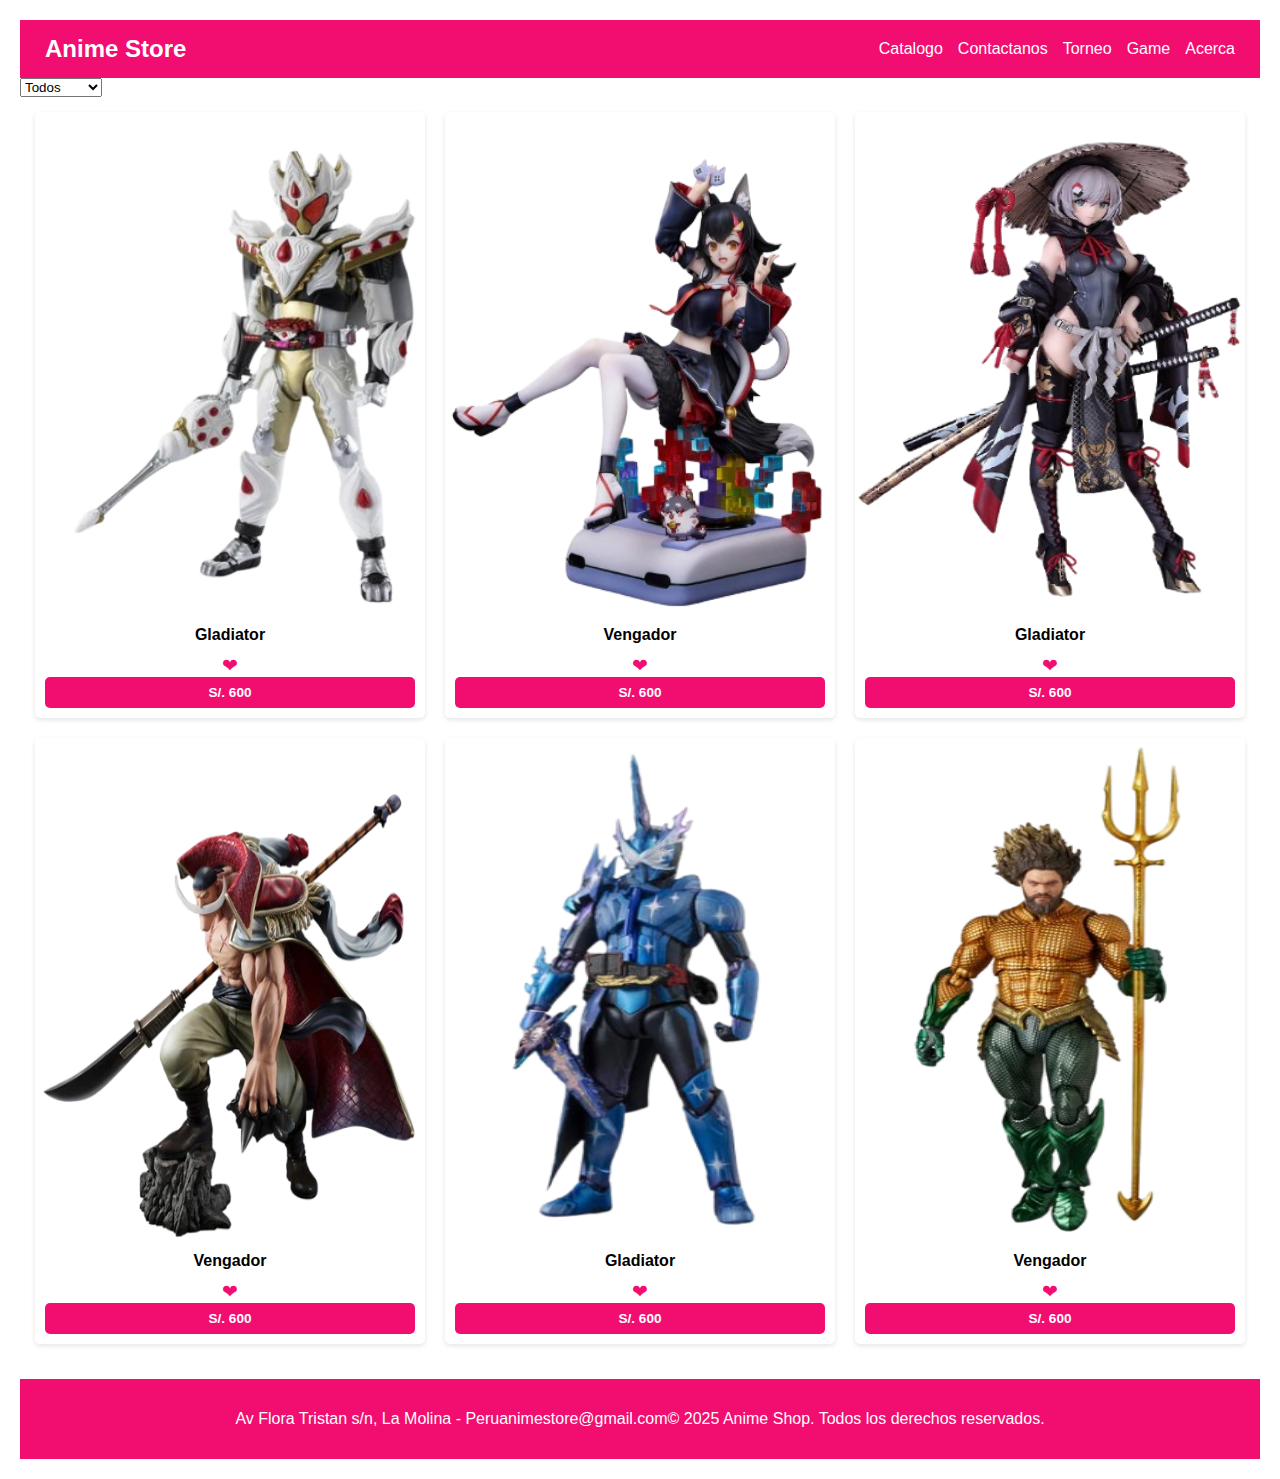
<file: index.html>
<!DOCTYPE html>
<html>
  <head>
    <title>Anime Store</title>
    <link rel="stylesheet" href="css/styles.css" />
  </head>
  <body>
    <div class="store-container">
      <nav class="navbar">
        <h1 class="navbar-title">Anime Store</h1>
        <button class="hamburger" aria-label="Toggle menu">&#9776;</button>
        <ul class="navitems">
          <li><a href="index.html">Catalogo</a></li>
          <li><a href="contacto.html">Contactanos</a></li>
          <li><a href="torneo.html">Torneo</a></li>
          <li><a href="game.html">Game</a></li>
          <li><a href="#">Acerca</a></li>
        </ul>
      </nav>
      <aside class="sidebar">
        <select id="categoryFilter">
          <option value="all">Todos</option>
          <option value="gerrero">Guerreros</option>
          <option value="gerrera">Gerreras</option>
        </select>
      </aside>

      <div class="card-grid">
        <div class="card" data-category="gerrero">
          <img src="images/products/001.png" />
          <div class="title">
            <h5>Gladiator</h5>
          </div>
          <div class="favorite">❤</div>
          <div class="price">S/. 600</div>
        </div>
        <div class="card" data-category="gerrera">
          <img src="images/products/002.png" />
          <div class="title">
            <h5>Vengador</h5>
          </div>
          <div class="favorite">❤</div>
          <div class="price">S/. 600</div>
        </div>
        <div class="card" data-category="gerrera">
          <img src="images/products/003.png" />
          <div class="title">
            <h5>Gladiator</h5>
          </div>
          <div class="favorite">❤</div>
          <div class="price">S/. 600</div>
        </div>
        <div class="card" data-category="gerrero">
          <img src="images/products/004.png" />
          <div class="title">
            <h5>Vengador</h5>
          </div>
          <div class="favorite">❤</div>
          <div class="price">S/. 600</div>
        </div>
        <div class="card" data-category="gerrero">
          <img src="images/products/005.png" />
          <div class="title">
            <h5>Gladiator</h5>
          </div>
          <div class="favorite">❤</div>
          <div class="price">S/. 600</div>
        </div>
        <div class="card" data-category="gerrero">
          <img src="images/products/006.png" />
          <div class="title">
            <h5>Vengador</h5>
          </div>
          <div class="favorite">❤</div>
          <div class="price">S/. 600</div>
        </div>
      </div>

      <footer>
        <p>Av Flora Tristan s/n, La Molina - Peru</p>
        <p>animestore@gmail.com</p>
        <p>&copy; 2025 Anime Shop. Todos los derechos reservados.</p>
      </footer>
    </div>

    <script src="js/script.js"></script>
    <script src="js/cardfilter.js"></script>
  </body>
</html>
</file>
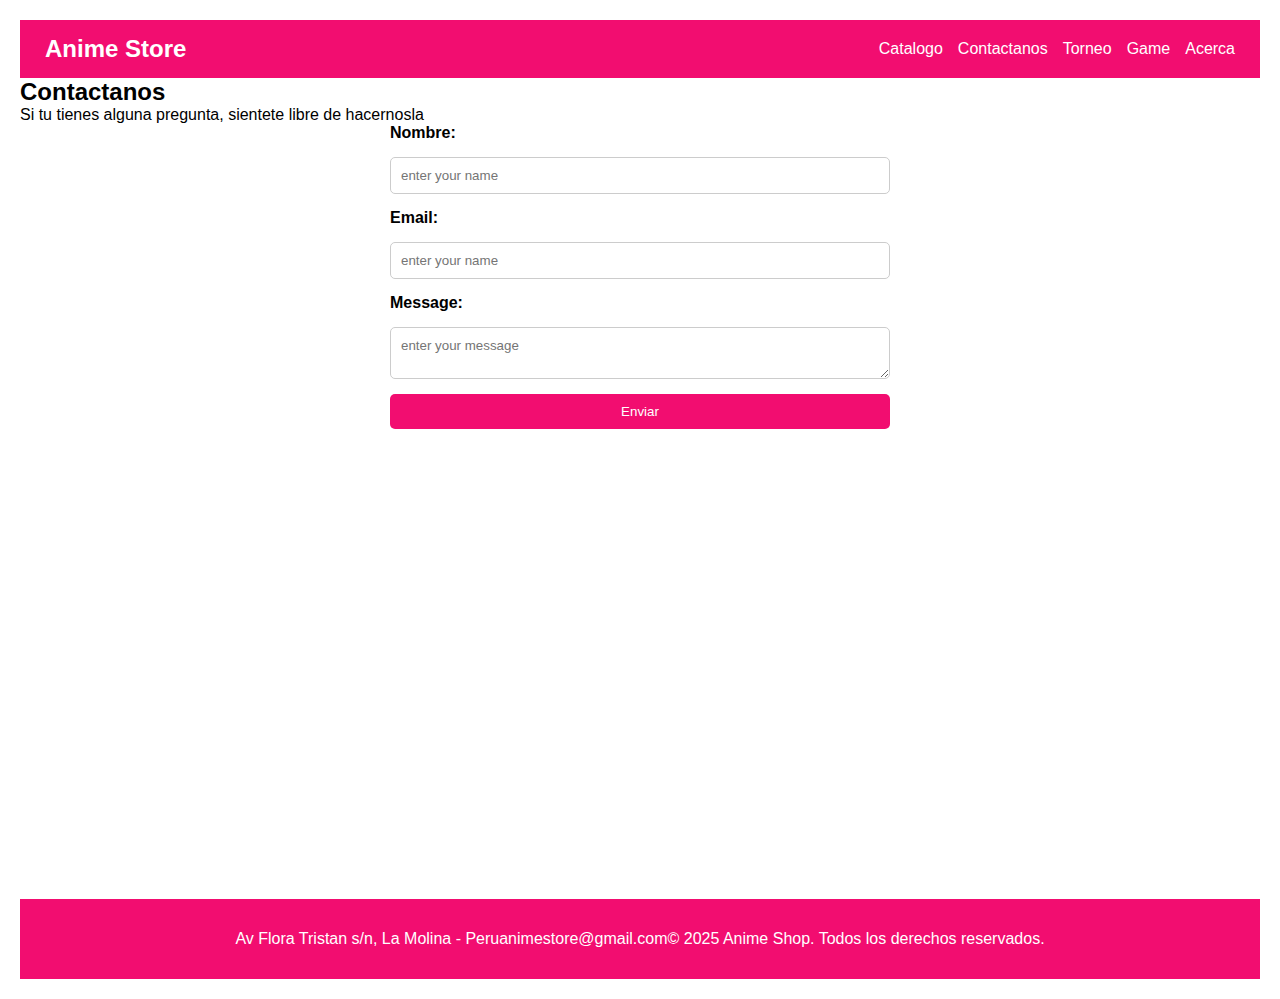
<file: contacto.html>
<!DOCTYPE html>
<html>
  <head>
    <title>Anime Store</title>
    <link rel="stylesheet" href="css/styles.css" />
    <link rel="stylesheet" href="css/contact.css" />

    <script type="text/javascript">
      function msg() {
        console.log("hello world js log");
        prompt("Your age?", "0");
      }
    </script>
  </head>
  <body>
    <div class="store-container">
      <nav class="navbar">
        <h1 class="navbar-title">Anime Store</h1>
        <button class="hamburger" aria-label="Toggle menu">&#9776;</button>
        <ul class="navitems">
          <li><a href="index.html">Catalogo</a></li>
          <li><a href="contacto.html">Contactanos</a></li>
          <li><a href="torneo.html">Torneo</a></li>
          <li><a href="game.html">Game</a></li>
          <li><a href="#">Acerca</a></li>
        </ul>
      </nav>

      <div class="contacto-group">
        <h2>Contactanos</h2>
        <p>Si tu tienes alguna pregunta, sientete libre de hacernosla</p>
        <form class="contact-form">
          <label for="name">Nombre:</label>
          <input type="text" id="name" placeholder="enter your name" />
          <label for="email">Email:</label>
          <input type="text" id="email" placeholder="enter your name" />
          <label for="message">Message:</label>
          <textarea id="message" placeholder="enter your message"></textarea>
          <input type="button" value="Enviar" onclick="msg();" />
        </form>

        <div class="google-map">
          <iframe
            src="https://www.google.com/maps/embed?pb=!1m18!1m12!1m3!1d2758.8257840119413!2d-76.9402088285204!3d-12.073158883910056!2m3!1f0!2f0!3f0!3m2!1i1024!2i768!4f13.1!3m3!1m2!1s0x9105c6e785c58f05%3A0x5db9893e1d7c83b1!2sUSMP%20Campus%20FIA%2C%20FIA%20DATA%2C%20La%20Molina%2015024!5e0!3m2!1ses-419!2spe!4v1743260845828!5m2!1ses-419!2spe"
            width="600"
            height="450"
            style="border: 0"
            allowfullscreen=""
            loading="lazy"
            referrerpolicy="no-referrer-when-downgrade"
          ></iframe>
        </div>
      </div>

      <footer>
        <p>Av Flora Tristan s/n, La Molina - Peru</p>
        <p>animestore@gmail.com</p>
        <p>&copy; 2025 Anime Shop. Todos los derechos reservados.</p>
      </footer>
    </div>

    <script src="js/script.js"></script>
  </body>
</html>
</file>
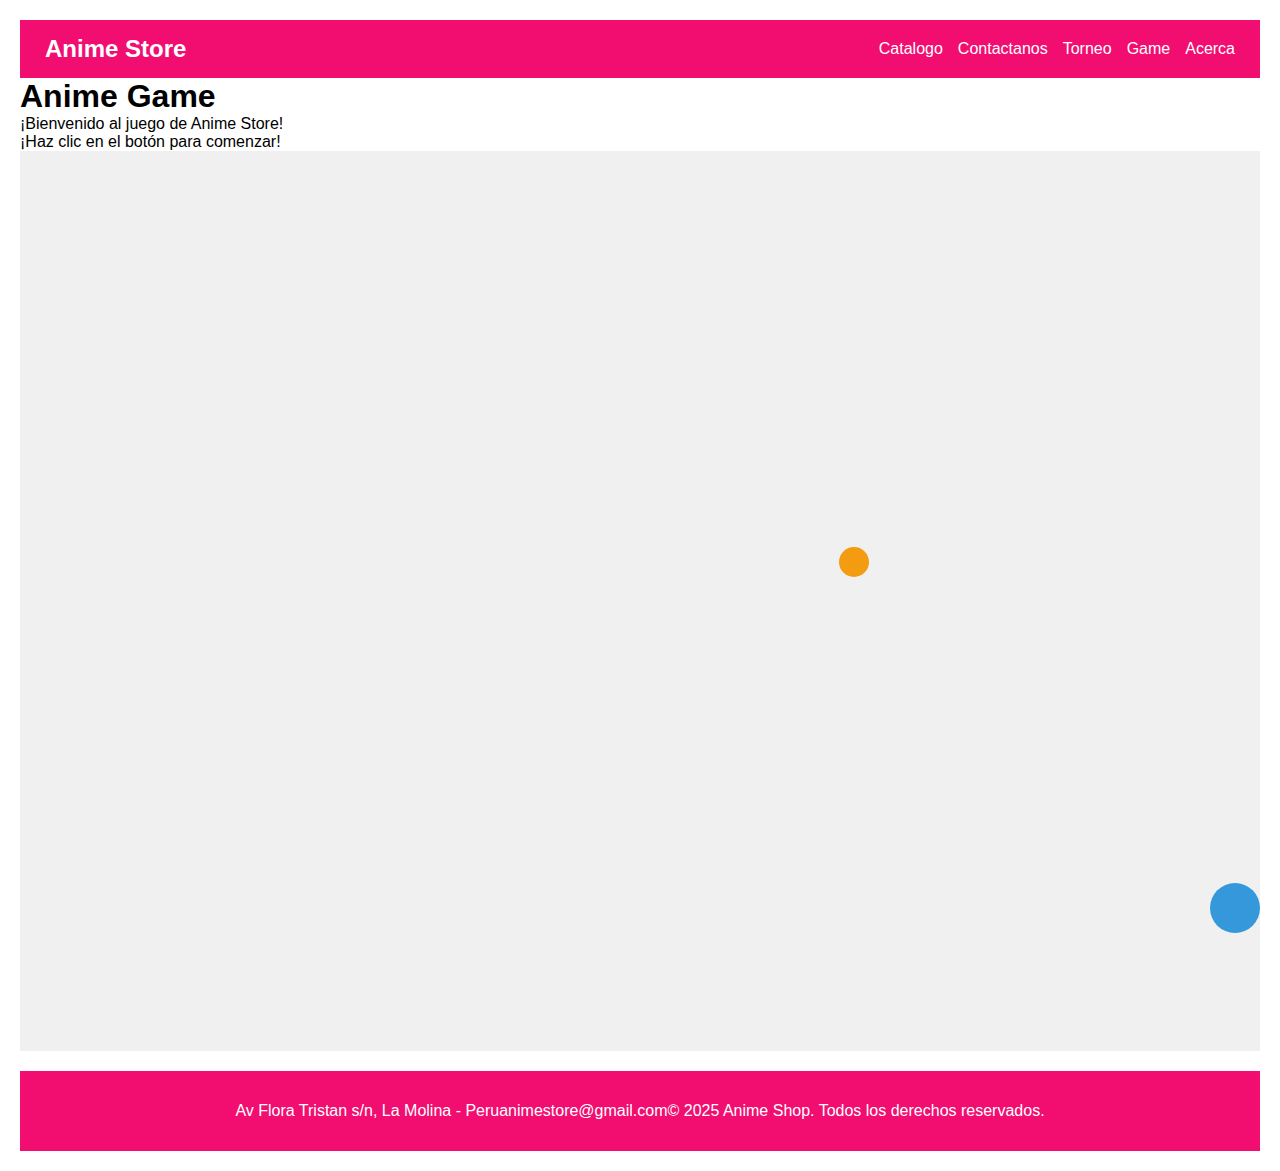
<file: game.html>
<!DOCTYPE html>
<html>
  <head>
    <title>Anime Store</title>
    <link rel="stylesheet" href="css/styles.css" />
    <link rel="stylesheet" href="css/game.css" />
    <script type="text/javascript"></script>
  </head>
  <body>
    <div class="store-container">
      <nav class="navbar">
        <h1 class="navbar-title">Anime Store</h1>
        <button class="hamburger" aria-label="Toggle menu">&#9776;</button>
        <ul class="navitems">
          <li><a href="index.html">Catalogo</a></li>
          <li><a href="contacto.html">Contactanos</a></li>
          <li><a href="torneo.html">Torneo</a></li>
          <li><a href="game.html">Game</a></li>
          <li><a href="#">Acerca</a></li>
        </ul>
      </nav>

      <div class="game-area">
        <h1>Anime Game</h1>
        <p>¡Bienvenido al juego de Anime Store!</p>
        <p>¡Haz clic en el botón para comenzar!</p>
        <div class="game-container">
          <div class="game-player"></div>
        </div>
      </div>

      <footer>
        <p>Av Flora Tristan s/n, La Molina - Peru</p>
        <p>animestore@gmail.com</p>
        <p>&copy; 2025 Anime Shop. Todos los derechos reservados.</p>
      </footer>
    </div>

    <script src="js/game.js"></script>
  </body>
</html>
</file>
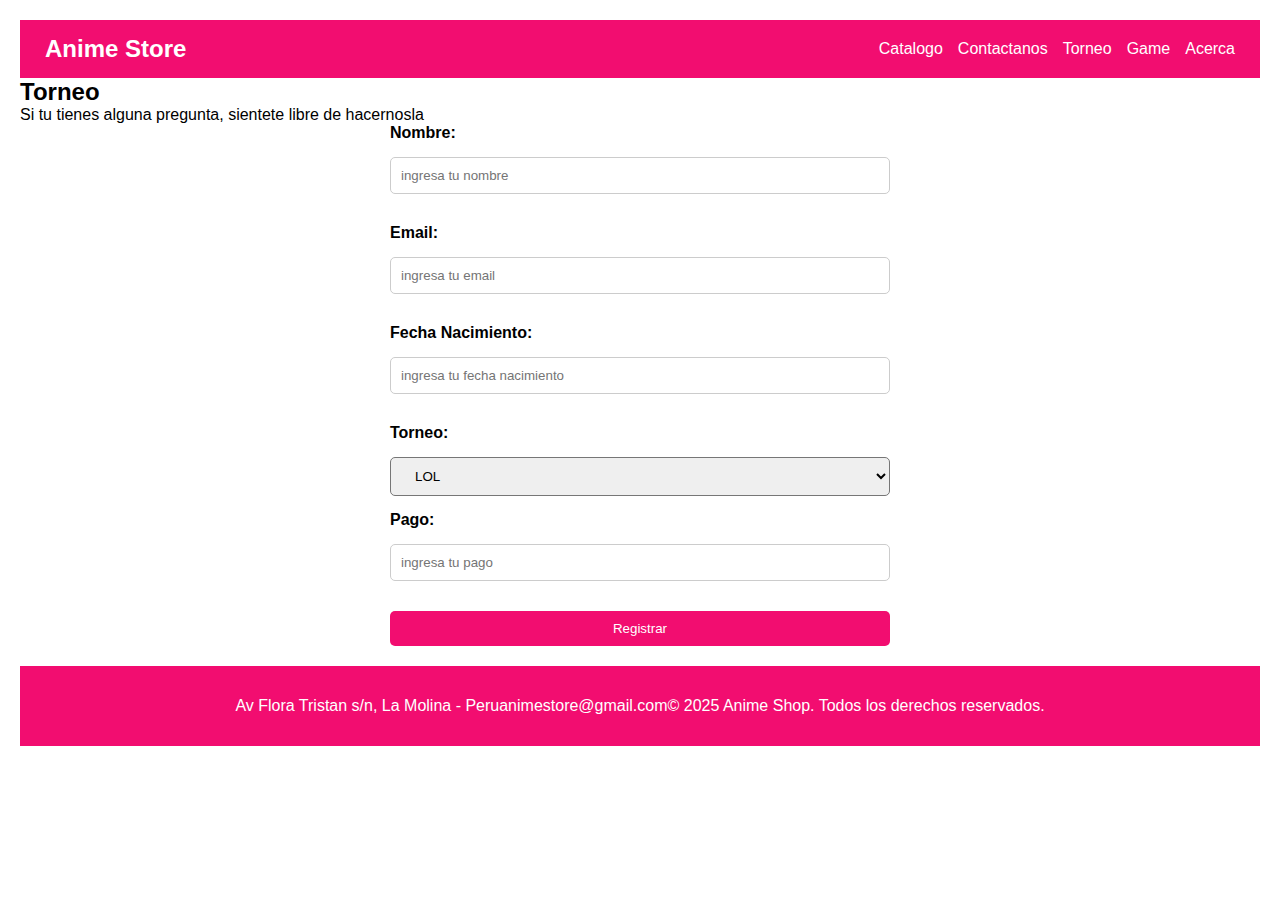
<file: torneo.html>
<!DOCTYPE html>
<html>
  <head>
    <title>Anime Store</title>
    <link rel="stylesheet" href="css/styles.css" />
    <link rel="stylesheet" href="css/contact.css" />

    <script type="text/javascript">
      function validarDatosFormulario() {
        var nombre = document.getElementById("name").value;
        var email = document.getElementById("email").value;
        var fechaNacimiento = document.getElementById("birthday").value;
        var torneo = document.getElementById("torneo").value;
        var pago = document.getElementById("pago").value;

        if (
          nombre === "" ||
          email === "" ||
          fechaNacimiento === "" ||
          pago === ""
        ) {
          alert("Por favor, completa todos los campos.");
          return false;
        }

        alert(
          "Nombre: " +
            nombre +
            "\nEmail: " +
            email +
            "\nFecha de Nacimiento: " +
            fechaNacimiento +
            "\nTorneo: " +
            torneo +
            "\nPago: " +
            pago
        );
      }
      function validarDatosFormularioMensaje() {
        var nombre = document.getElementById("name").value;
        var email = document.getElementById("email").value;
        var fechaNacimiento = document.getElementById("birthday").value;
        var pago = document.getElementById("pago").value;
        if (nombre === "") {
          document.getElementById("name-error").innerHTML =
            "Por favor, ingresa tu nombre.";
          return false;
        }
        if (email === "") {
          document.getElementById("email-error").innerHTML =
            "Por favor, ingresa tu email.";
          return false;
        }
        if (fechaNacimiento === "") {
          document.getElementById("birthday-error").innerHTML =
            "Por favor, ingresa tu fecha de nacimiento.";
          return false;
        }
        if (pago === "") {
          document.getElementById("pago-error").innerHTML =
            "Por favor, ingresa tu pago.";
          return false;
        }
        return true;
      }
    </script>
  </head>
  <body>
    <div class="store-container">
      <nav class="navbar">
        <h1 class="navbar-title">Anime Store</h1>
        <button class="hamburger" aria-label="Toggle menu">&#9776;</button>
        <ul class="navitems">
          <li><a href="index.html">Catalogo</a></li>
          <li><a href="contacto.html">Contactanos</a></li>
          <li><a href="torneo.html">Torneo</a></li>
          <li><a href="game.html">Game</a></li>
          <li><a href="#">Acerca</a></li>
        </ul>
      </nav>

      <div class="contacto-group">
        <h2>Torneo</h2>
        <p>Si tu tienes alguna pregunta, sientete libre de hacernosla</p>
        <form class="contact-form">
          <label for="name">Nombre:</label>
          <input type="text" id="name" placeholder="ingresa tu nombre" />
          <span class="error-message" id="name-error"></span>
          <label for="email">Email:</label>
          <input type="text" id="email" placeholder="ingresa tu email" />
          <span class="error-message" id="email-error"></span>
          <label for="birthday">Fecha Nacimiento:</label>
          <input
            type="text"
            id="birthday"
            placeholder="ingresa tu fecha nacimiento"
          />
          <span class="error-message" id="birthday-error"></span>
          <label for="torneo">Torneo:</label>
          <select id="torneo">
            <option value="lol">LOL</option>
            <option value="fortnite">Fortnite</option>
            <option value="x">X</option>
          </select>
          <label for="pago">Pago:</label>
          <input type="text" id="pago" placeholder="ingresa tu pago" />
          <span class="error-message" id="pago-error"></span>
          <input
            type="button"
            value="Registrar"
            onclick="validarDatosFormularioMensaje();"
          />
        </form>
      </div>

      <footer>
        <p>Av Flora Tristan s/n, La Molina - Peru</p>
        <p>animestore@gmail.com</p>
        <p>&copy; 2025 Anime Shop. Todos los derechos reservados.</p>
      </footer>
    </div>

    <script src="js/script.js"></script>
  </body>
</html>
</file>
<file: css/contact.css>
.contact-form {
  display: flex;
  flex-direction: column;
  gap: 15px;
  max-width: 500px;
  margin: 0 auto;
}

.google-map {
  display: flex;
  flex-direction: column;
  gap: 15px;
  max-width: 500px;
  margin: 0 auto;
}

.contact-form label {
  font-size: 1rem;
  font-weight: bold;
}

.contact-form input[type="text"],
.contact-form input[type="email"],
.contact-form textarea {
  width: 100%;
  padding: 10px;
  border: 1px solid #ccc;
  border-radius: 5px;
}
.contact-form input[type="button"] {
  padding: 10px 20px;
  background-color: #f20d70;
  color: white;
  border: none;
  border-radius: 5px;
  cursor: pointer;
}
.contact-form .error-message {
  color: red;
  font-size: 0.9rem;
}
.contact-form select {
  padding: 10px 20px;
  border-radius: 5px;
  cursor: pointer;
}
.contact-form input[type="button"]:hover {
  background-color: #333;
}
</file>
<file: css/game.css>
.game-container {
  width: 100%;
  height: 100vh;
  background-color: #f0f0f0;
  display: flex;
  justify-content: center;
  align-items: center;
}
.game-player {
  width: 50px;
  height: 50px;
  background-color: #3498db;
  border-radius: 50%;
  position: relative;
  animation: movePlayer 2s infinite alternate;
}
.coin {
  width: 30px;
  height: 30px;
  background-color: #f39c12;
  border-radius: 50%;
  position: absolute;
  animation: moveCoin 2s infinite alternate;
}
</file>
<file: css/styles.css>
/* General Reset */
* {
  margin: 0;
  padding: 0;
  box-sizing: border-box;
  font-family: Arial, Helvetica, sans-serif;
}

/* Header and Footer */
header,
footer {
  background: #f20d70;
  height: 80px;
  display: flex;
  align-items: center;
  justify-content: center;
  color: white;
  text-align: center;
}

/* Navbar */
.navbar {
  display: flex;
  justify-content: space-between;
  align-items: center;
  padding: 10px 20px;
  background-color: #f20d70;
  color: white;
  position: relative;
}

.navbar-title {
  font-size: 1.5rem;
  font-weight: bold;
}

.hamburger {
  display: none;
  font-size: 1.5rem;
  background: none;
  border: none;
  color: white;
  cursor: pointer;
}

.navitems {
  list-style-type: none;
  display: flex;
  gap: 15px;
}

.navitems li a {
  color: white;
  text-decoration: none;
  font-size: 1rem;
}

/* Card Grid */
.card-grid {
  display: grid;
  grid-template-columns: repeat(auto-fit, minmax(250px, 1fr));
  gap: 15px;
  padding: 15px;
}

.card {
  background: #fff;
  border-radius: 5px;
  box-shadow: 0 2px 5px rgba(0, 0, 0, 0.1);
  overflow: hidden;
  text-align: center;
}

.card img {
  width: 100%;
  height: 500px;
}

.card .title h5 {
  font-size: 1rem;
  margin: 10px 0;
}

.card .price {
  background-color: #f20d70;
  color: white;
  padding: 8px 0;
  text-align: center;
  font-size: 0.85rem;
  font-weight: bold;
  margin: 0 10px 10px 10px;
  border-radius: 5px;
  cursor: pointer;
}

.card .favorite {
  left: 10px;
  bottom: 18px;
  color: #f20d70;
  font-size: 1.2rem;
}

/* Footer */
footer {
  margin-top: 20px;
  padding: 20px;
  background-color: #f20d70;
  color: white;
  text-align: center;
}

/* Responsive Styles */

/* Desktop */
@media (min-width: 960px) {
  body {
    padding: 20px;
    background-color: #ffffff;
  }

  .navbar {
    padding: 15px 25px;
  }

  .navbar h1 {
    font-size: 1.5rem;
  }

  .card-grid {
    grid-template-columns: repeat(3, 1fr);
    gap: 20px;
  }
}

/* Mobile-specific styles */
@media (max-width: 400px) {
  .hamburger {
    display: block;
  }

  .navitems {
    display: none;
    flex-direction: column;
    gap: 10px;
    background-color: #f20d70;
    position: absolute;
    top: 100%;
    left: 0;
    width: 100%;
    padding: 10px 0;
  }

  .navitems.active {
    display: flex;
  }
}

/* Mobile */
@media (max-width: 400px) {
  .navbar {
    flex-direction: column;
    align-items: flex-start;
    gap: 10px;
  }

  .navbar ul {
    flex-direction: column;
    gap: 10px;
  }

  .navbar ul li a {
    font-size: 1.2rem;
  }

  .card-grid {
    grid-template-columns: 1fr; /* Una sola columna */
    gap: 10px;
  }

  .card .title h5 {
    font-size: 1.2rem;
  }

  .card img {
    max-width: 100%; /* Asegura que las imágenes no se desborden */
    height: auto;
  }
}
</file>
